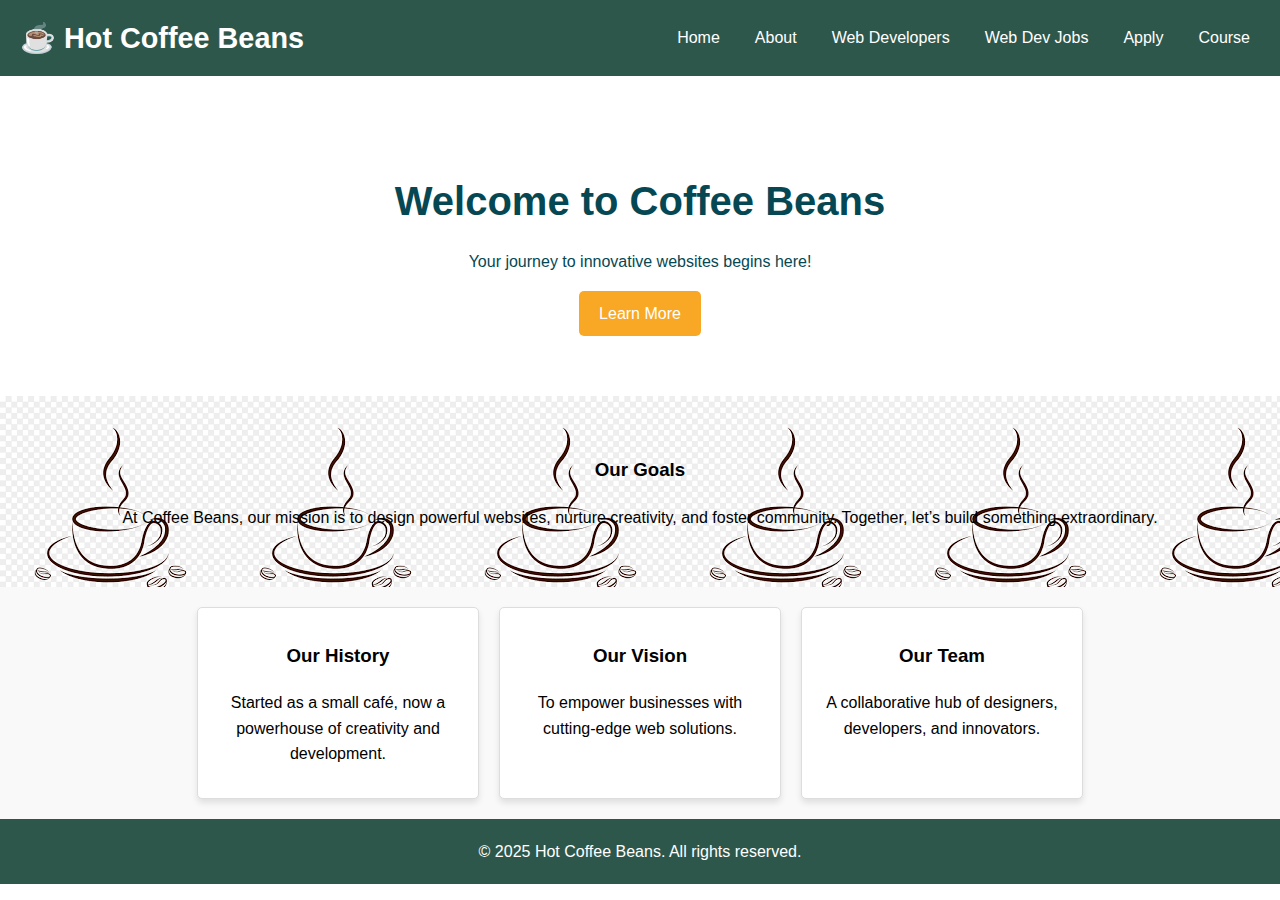
<file: index.html>
<!DOCTYPE html>
<html lang="en">

<head>
    <meta charset="UTF-8">
    <meta name="viewport" content="width=device-width, initial-scale=1.0">
    <title>HotBeans Web</title>
    <style>
        body {
            font-family: Arial, sans-serif;
            margin: 0;
            padding: 0;
            line-height: 1.6;
            color: black;
        }

        .header {
            display: flex;
            justify-content: space-between;
            align-items: center;
            background: #2e574c;
            color: #fff;
            padding: 15px 20px;
            position: sticky;
            top: 0;
            z-index: 1000;
        }

        .logo {
            font-size: 1.8em;
            font-weight: bold;
        }

        .navbar {
            display: flex;
            gap: 15px;
        }

        .nav-item a {
            color: white;
            text-decoration: none;
            padding: 5px 10px;
            border-radius: 5px;
        }

        .nav-item a:hover {
            background: #cfe0c9;
            color: black;
        }

        .hero-section {
            text-align: center;
            padding: 60px 20px;
            background: url('https://source.unsplash.com/1600x600/?coffee') no-repeat center center/cover;
            color: rgb(5, 72, 83);
        }

        .hero-section h2 {
            font-size: 2.5em;
            margin-bottom: 10px;
        }

        .btn {
            display: inline-block;
            background: #f9a825;
            color: #fff;
            padding: 10px 20px;
            border-radius: 5px;
            text-decoration: none;
        }

        .btn:hover {
            background: #e68a00;
        }

        .goals {
            padding: 40px;
            background: #f4f4f4;
            text-align: center;
            background-image: url(coffe.png);
        }

        .goals h3 {
            margin-bottom: 20px;
        }

        .cards {
            display: flex;
            flex-wrap: wrap;
            justify-content: center;
            gap: 20px;
            padding: 20px;
            background: #f9f9f9;
        }

        .card {
            background: #fff;
            border: 1px solid #ddd;
            border-radius: 5px;
            padding: 15px;
            width: 250px;
            text-align: center;
            box-shadow: 0 4px 6px rgba(0, 0, 0, 0.1);
            transition: transform 0.3s;
        }

        .card:hover {
            transform: scale(1.05);
        }

        .footer {
            text-align: center;
            padding: 20px;
            background: #2e574c;
            color: #fff;
        }

        .footer p {
            margin: 0;
        }
    </style>
</head>

<body>
    <div class="header">
        <div class="logo">☕ Hot Coffee Beans</div>
        <div class="navbar">
            <div class="nav-item"><a href="index.html">Home</a></div>
            <div class="nav-item"><a href="about.html">About</a></div>
            <div class="nav-item"><a href="webdevelopers.html">Web Developers</a></div>
            <div class="nav-item"><a href="jobs.html">Web Dev Jobs</a></div>
            <div class="nav-item"><a href="apply.html">Apply</a></div>
            <div class="nav-item"><a href="course.html">Course</a></div>
        </div>
    </div>

    <div class="hero-section">
        <h2>Welcome to Coffee Beans</h2>
        <p>Your journey to innovative websites begins here!</p>
        <a href="about.html" class="btn">Learn More</a>
    </div>

    <div class="goals" id="goal-section">
        <h3>Our Goals</h3>
        <p>At Coffee Beans, our mission is to design powerful websites, nurture creativity, and foster community. Together, let’s build something extraordinary.</p>
    </div>

    <div class="cards">
        <div class="card">
            <h3>Our History</h3>
            <p>Started as a small café, now a powerhouse of creativity and development.</p>
        </div>
        <div class="card">
            <h3>Our Vision</h3>
            <p>To empower businesses with cutting-edge web solutions.</p>
        </div>
        <div class="card">
            <h3>Our Team</h3>
            <p>A collaborative hub of designers, developers, and innovators.</p>
        </div>
    </div>

    <footer class="footer">
        <p>&copy; 2025 Hot Coffee Beans. All rights reserved.</p>
    </footer>
</body>

</html>
</file>
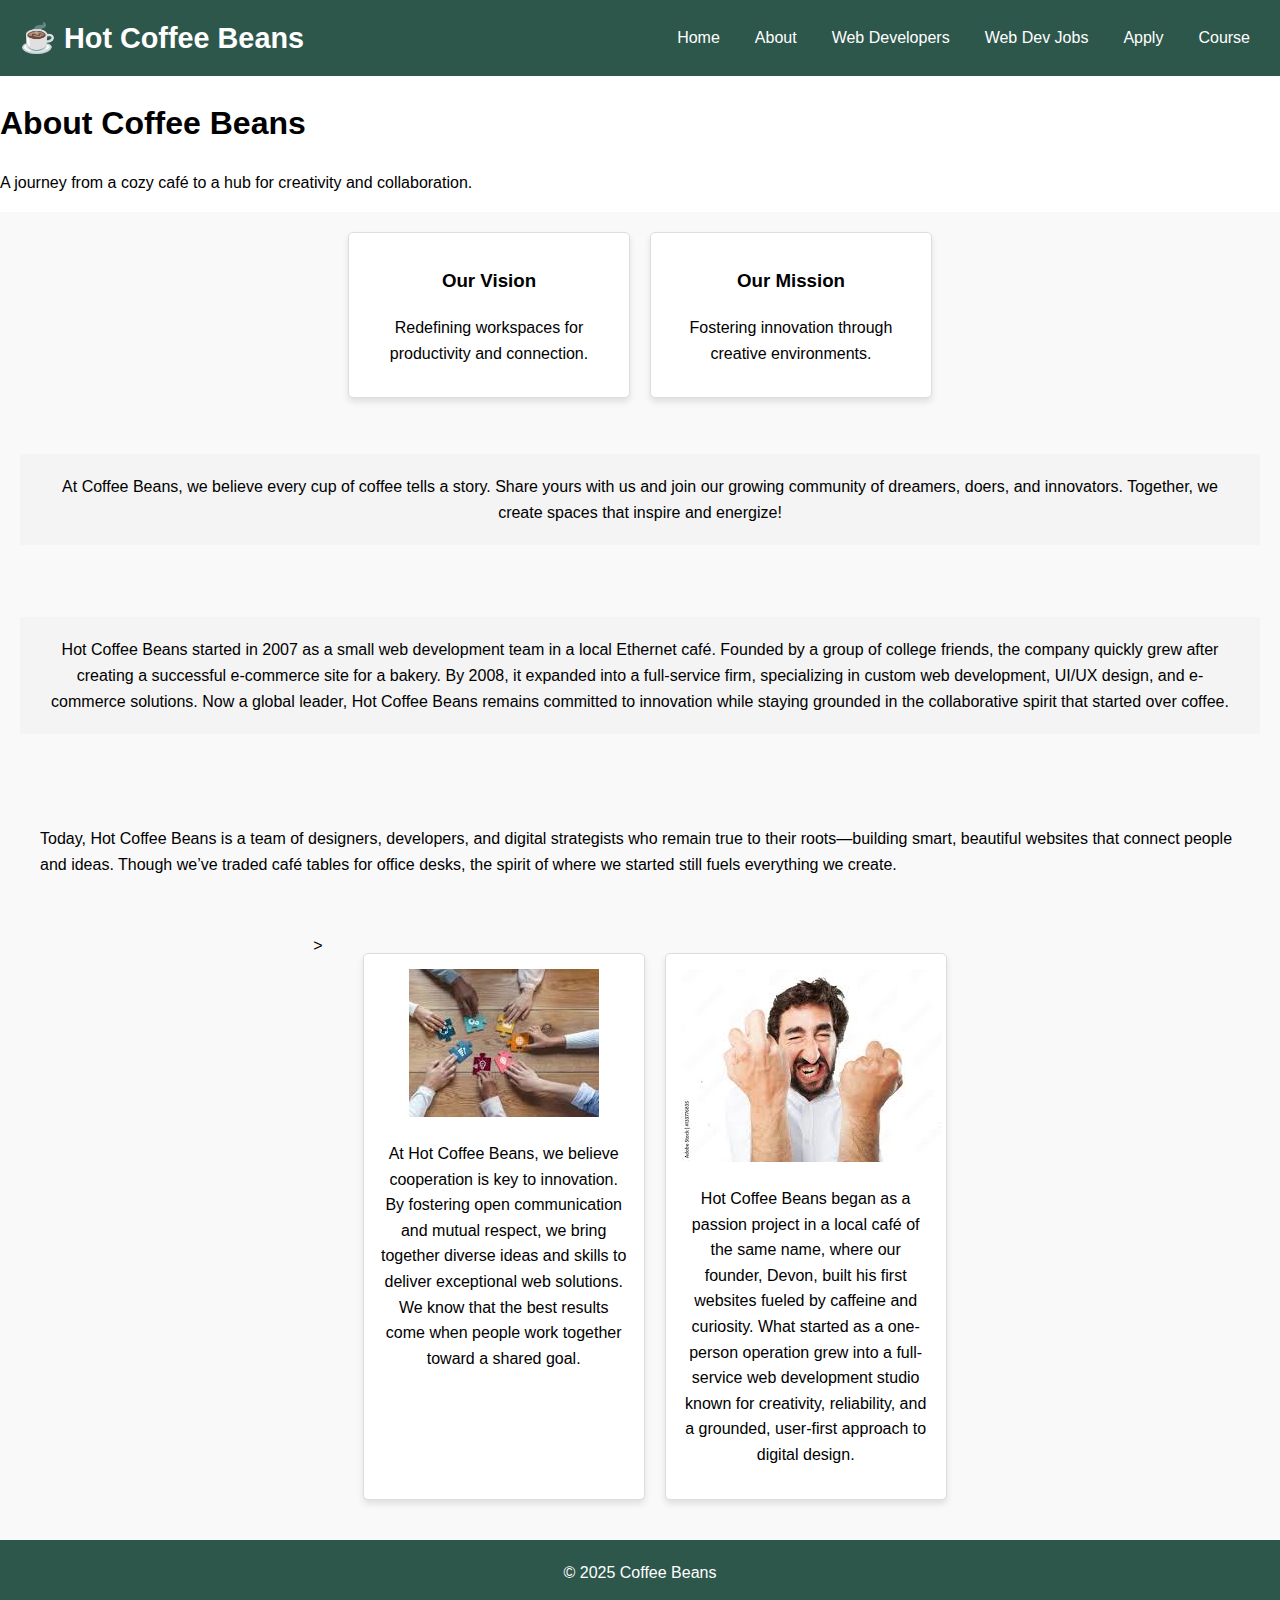
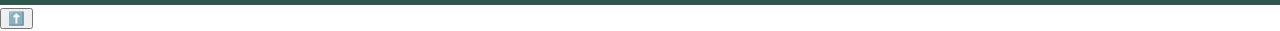
<file: about.html>
<!DOCTYPE html>
<html lang="en">

<head>
    <meta charset="UTF-8">
    <meta name="viewport" content="width=device-width, initial-scale=1.0">
    <title>About Hot Coffee Beans</title>
    <style>
        body {
            font-family: Arial, sans-serif;
            margin: 0;
            padding: 0;
            line-height: 1.6;
            color: black;
        }

        .header {
            display: flex;
            justify-content: space-between;
            align-items: center;
            background: #2e574c;
            color: #fff;
            padding: 15px 20px;
            position: sticky;
            top: 0;
            z-index: 1000;
        }

        .logo {
            font-size: 1.8em;
            font-weight: bold;
        }

        .navbar {
            display: flex;
            gap: 15px;
        }

        .nav-item a {
            color: white;
            text-decoration: none;
            padding: 5px 10px;
            border-radius: 5px;
        }

        .nav-item a:hover {
            background: #cfe0c9;
            color: black;
        }

        .hero-section {
            text-align: center;
            padding: 60px 20px;
            background: url('https://source.unsplash.com/1600x600/?coffee') no-repeat center center/cover;
            color: rgb(5, 72, 83);
        }

        .hero-section h2 {
            font-size: 2.5em;
            margin-bottom: 10px;
        }

        .btn {
            display: inline-block;
            background: #f9a825;
            color: #fff;
            padding: 10px 20px;
            border-radius: 5px;
            text-decoration: none;
        }

        .btn:hover {
            background: #e68a00;
        }

        .goals {
            padding: 40px;
            background: #f4f4f4;
            text-align: center;
            background-image: url(coffe.png);
        }

        .goals h3 {
            margin-bottom: 20px;
        }

        .cards {
            display: flex;
            flex-wrap: wrap;
            justify-content: center;
            gap: 20px;
            padding: 20px;
            background: #f9f9f9;
        }

        .card {
            background: #fff;
            border: 1px solid #ddd;
            border-radius: 5px;
            padding: 15px;
            width: 250px;
            text-align: center;
            box-shadow: 0 4px 6px rgba(0, 0, 0, 0.1);
            transition: transform 0.3s;
        }

        .card:hover {
            transform: scale(1.05);
        }

        .footer {
            text-align: center;
            padding: 20px;
            background: #2e574c;
            color: #fff;
        }

        .footer p {
            margin: 0;
        }
    </style>
</head>

<body>
    <header class="header">
        <div class="logo">☕ Hot Coffee Beans</div>
        <nav class="navbar">
            <div class="nav-item"><a href="index.html">Home</a></div>
            <div class="nav-item"><a href="about.html">About</a></div>
            <div class="nav-item"><a href="webdevelopers.html">Web Developers</a></div>
            <div class="nav-item"><a href="jobs.html">Web Dev Jobs</a></div>
            <div class="nav-item"><a href="apply.html">Apply</a></div>
            <div class="nav-item"><a href="course.html">Course</a></div>
        </nav>
    </header>

    <section class="hero">
        <h1>About Coffee Beans</h1>
        <p>A journey from a cozy café to a hub for creativity and collaboration.</p>
    </section>

    <section class="cards">
        <div class="card">
            <h3>Our Vision</h3>
            <p>Redefining workspaces for productivity and connection.</p>
        </div>
        <div class="card">
            <h3>Our Mission</h3>
            <p>Fostering innovation through creative environments.</p>
        </div>
    </section>

    <section class="cards">
        <div>
        <p style="text-align: center; padding: 20px; background: #f4f4f4;">
            At Coffee Beans, we believe every cup of coffee tells a story. Share yours with us and join our growing community of dreamers, doers, and innovators. Together, we create spaces that inspire and energize!
        </p>
    </div>
    </section>

    <section class="cards">
        <div>
        <p style="text-align: center; padding: 20px; background: #f4f4f4;">
            Hot Coffee Beans started in 2007 as a small web development team in a local Ethernet café. Founded by a group of college friends, the company quickly grew after creating a successful e-commerce site for a bakery. By 2008, it expanded into a full-service firm, specializing in custom web development, UI/UX design, and e-commerce solutions. Now a global leader, Hot Coffee Beans remains committed to innovation while staying grounded in the collaborative spirit that started over coffee.
        </p>
    </div>
    </section>

    <section class="cards">
        <div class="cards">
         <p>Today, Hot Coffee Beans is a team of designers, developers, and digital strategists who remain true to their roots—building smart, beautiful websites that connect people and ideas. Though we’ve traded café tables for office desks, the spirit of where we started still fuels everything we create.</p>   
        </div>>

    <section class="cards">
       <div class="card">
        <img src="na collab o.jpg">
        <p>At Hot Coffee Beans, we believe cooperation is key to innovation. By fostering open communication and mutual respect, we bring together diverse ideas and skills to deliver exceptional web solutions. We know that the best results come when people work together toward a shared goal.</p>
       </div>
       <div class="card">
        <img src="yeassss.jpg">
        <p>Hot Coffee Beans began as a passion project in a local café of the same name, where our founder, Devon, built his first websites fueled by caffeine and curiosity. What started as a one-person operation grew into a full-service web development studio known for creativity, reliability, and a grounded, user-first approach to digital design.</p>
       </section>
    </div>
    </section>

    

    <footer class="footer">
        <p>&copy; 2025 Coffee Beans</p>
    </footer>

    <button id="back-to-top" onclick="scrollToTop()">⬆️</button>

    <script>
   
        const navLinks = document.querySelectorAll('.nav-item a');
        navLinks.forEach(link => {
            link.addEventListener('click', function () {
                navLinks.forEach(nav => nav.classList.remove('active'));
                this.classList.add('active');
            });
        });

        const backToTopButton = document.getElementById('back-to-top');
        window.addEventListener('scroll', function () {
            if (window.scrollY > 100) {
                backToTopButton.style.display = 'block';
            } else {
                backToTopButton.style.display = 'none';
            }
        });

        function scrollToTop() {
            window.scrollTo({ top: 0, behavior: 'smooth' });
        }
    </script>
</body>

</html>
</file>
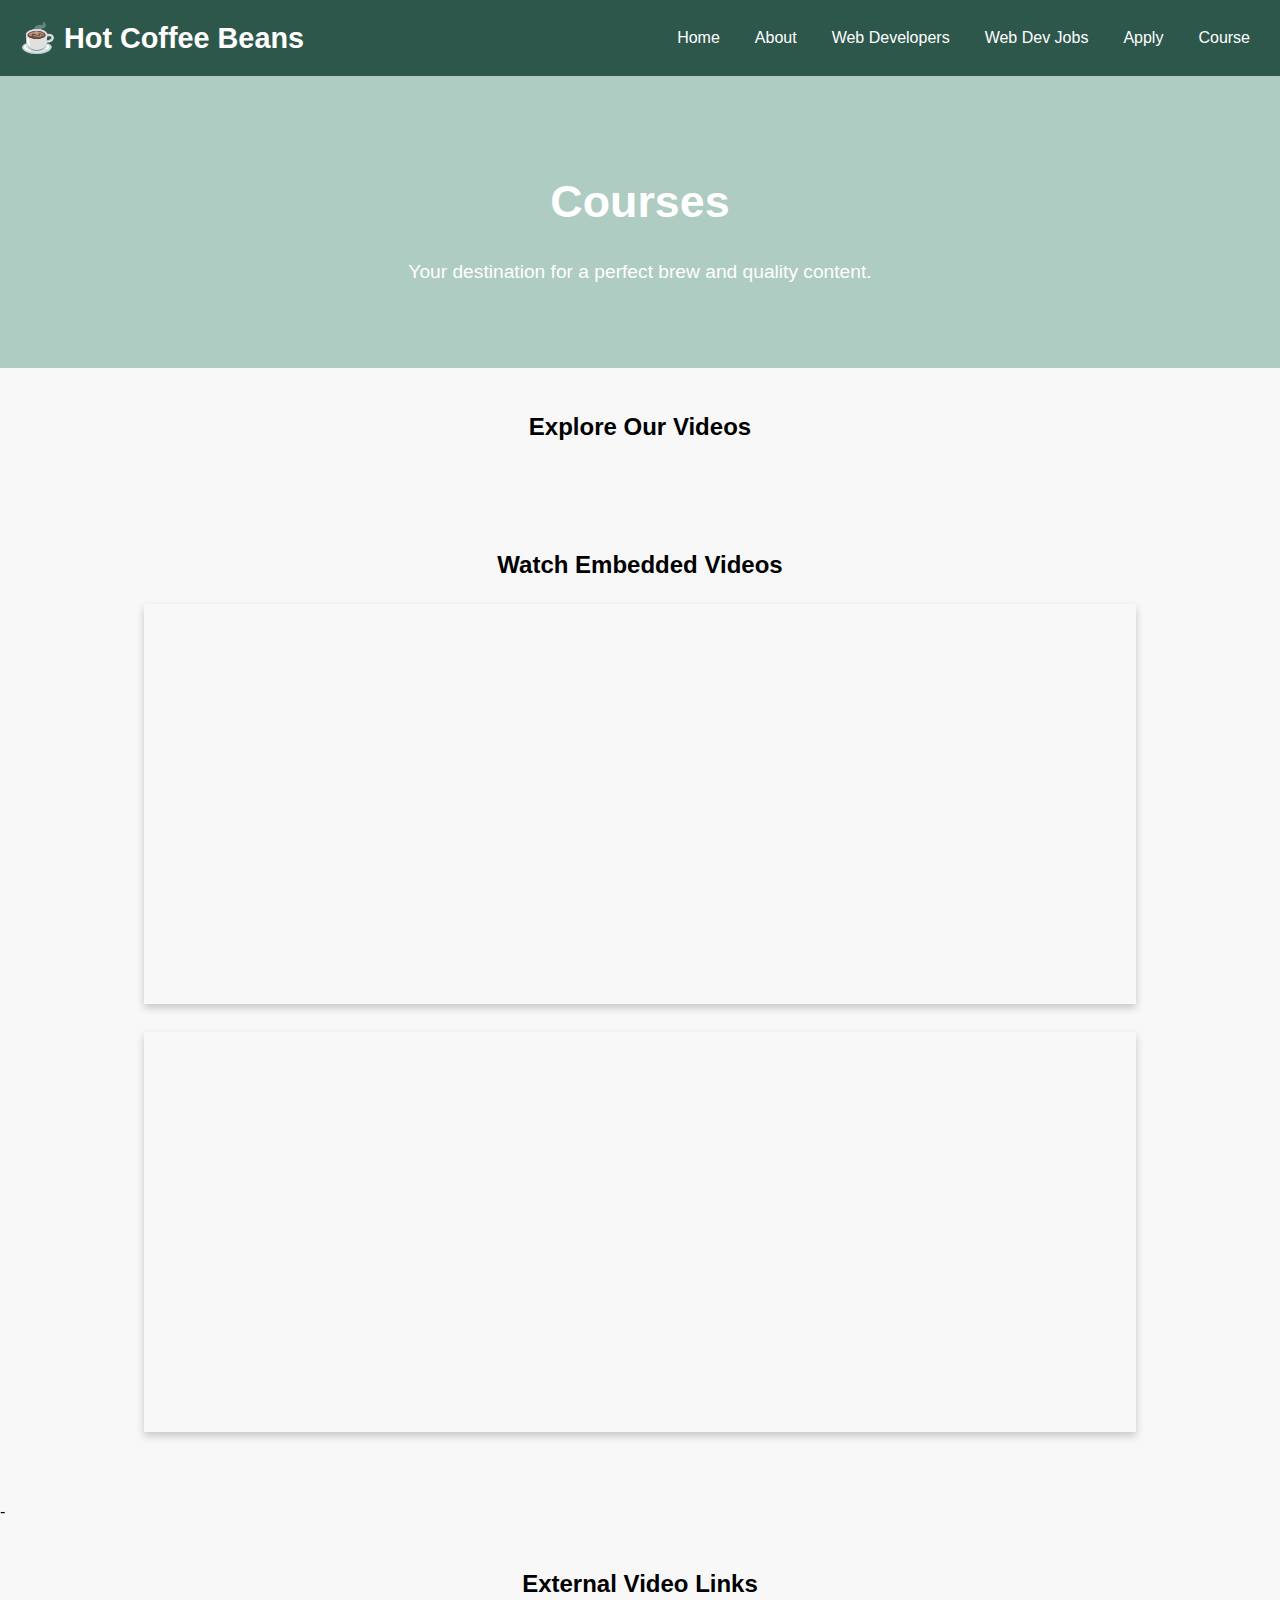
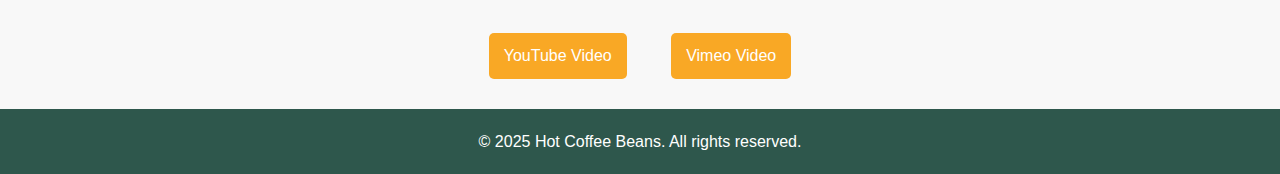
<file: course.html>
<!DOCTYPE html>
<html lang="en">

<head>
    <meta charset="UTF-8">
    <meta name="viewport" content="width=device-width, initial-scale=1.0">
    <title>About Hot Coffee Beans</title>
    <style>
        body {
            font-family: Arial, sans-serif;
            margin: 0;
            padding: 0;
            line-height: 1.6;
            color: black;
            background: #f8f8f8;
        }

        .header {
            display: flex;
            justify-content: space-between;
            align-items: center;
            background: #2e574c;
            color: #ffffff;
            padding: 15px 20px;
            position: sticky;
            top: 0;
            z-index: 1000;
        }

        .logo {
            font-size: 1.8em;
            font-weight: bold;
        }

        .navbar {
            display: flex;
            gap: 15px;
        }

        .nav-item a {
            color: rgb(255, 255, 255);
            text-decoration: none;
            padding: 5px 10px;
            border-radius: 5px;
        }

        .nav-item a:hover {
            background: #cfe0c9;
            color: black;
        }

        .hero-section {
            text-align: center;
            padding: 60px 20px;
            background: url('https://source.unsplash.com/1600x600/?coffee') no-repeat center center/cover;
            color: rgb(255, 255, 255);
            box-shadow: inset 0 0 0 1000px rgba(62, 138, 109, 0.4);
        }

        .hero-section h1 {
            font-size: 2.8em;
            margin-bottom: 10px;
        }

        .hero-section p {
            font-size: 1.2em;
            margin-bottom: 20px;
        }

        .video-container {
            text-align: center;
            padding: 40px 20px;
        }

        .video-container iframe {
            width: 80%;
            height: 400px;
            border: none;
            margin-bottom: 20px;
            box-shadow: 0 4px 8px rgba(0, 0, 0, 0.2);
        }

        .video-links {
            text-align: center;
            padding: 20px;
        }

        .video-links a {
            display: inline-block;
            margin: 10px 20px;
            padding: 10px 15px;
            text-decoration: none;
            background-color: #f9a825;
            color: #fff;
            border-radius: 5px;
            transition: background-color 0.3s ease, transform 0.3s ease;
        }

        .video-links a:hover {
            background-color: #187950;
            transform: scale(1.1);
        }

        .footer {
            text-align: center;
            padding: 20px;
            background: #2e574c;
            color: #fff;
        }

        .footer p {
            margin: 0;
        }
    </style>
</head>

<body>
    <header class="header">
        <div class="logo">☕ Hot Coffee Beans</div>
        <nav class="navbar">
            <div class="nav-item"><a href="index.html">Home</a></div>
            <div class="nav-item"><a href="about.html">About</a></div>
            <div class="nav-item"><a href="webdevelopers.html">Web Developers</a></div>
            <div class="nav-item"><a href="jobs.html">Web Dev Jobs</a></div>
            <div class="nav-item"><a href="apply.html">Apply</a></div>
            <div class="nav-item"><a href="course.html">Course</a></div>
        </nav>
    </header>

    <div class="hero-section">
        <h1>Courses</h1>
        <p>Your destination for a perfect brew and quality content.</p>
    </div>

    <h2 style="text-align: center; margin: 40px 0;">Explore Our Videos</h2>
    <div class="video-container">
        <h2>Watch Embedded Videos</h2>
        <iframe src="https://www.youtube.com/embed/dQw4w9WgXcQ" allowfullscreen></iframe>
        <iframe src="https://player.vimeo.com/video/76979871" allowfullscreen></iframe>
    </div>
-
    <div class="video-links">
        <h2>External Video Links</h2>
        <a href="https://www.youtube.com/watch?v=dQw4w9WgXcQ" target="_blank">YouTube Video</a>
        <a href="https://vimeo.com/76979871" target="_blank">Vimeo Video</a>
    </div>

    <footer class="footer">
        <p>&copy; 2025 Hot Coffee Beans. All rights reserved.</p>
    </footer>
</body>

</html>
</file>
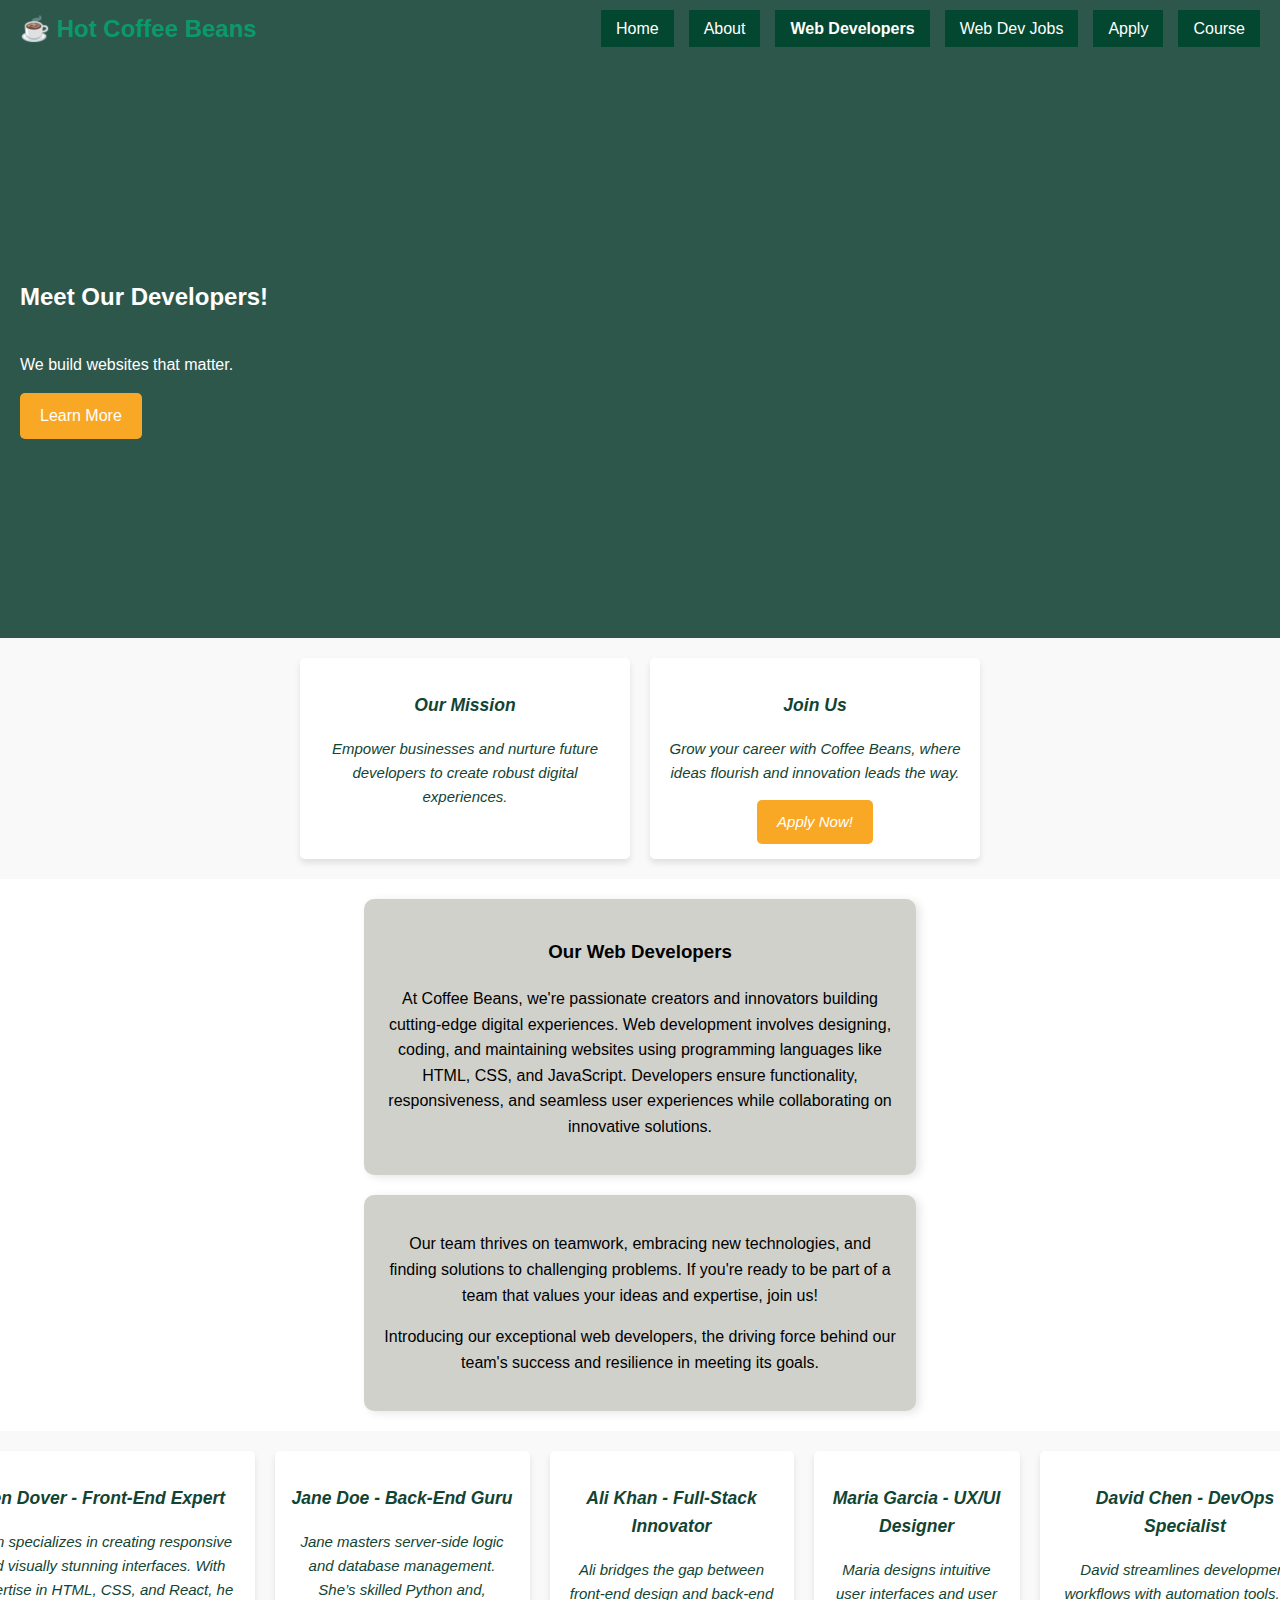
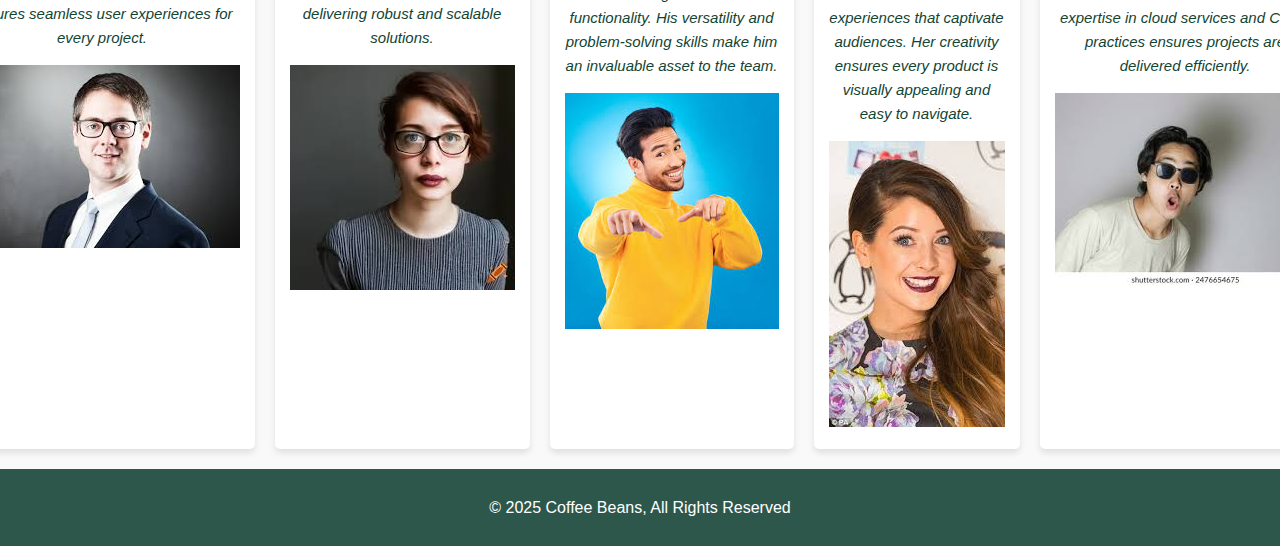
<file: webdevelopers.html>
<!DOCTYPE html>
<html lang="en">
 
<head>
    <meta charset="UTF-8">
    <meta name="viewport" content="width=device-width, initial-scale=1.0">
    <link rel="stylesheet" href="style.css">
    <title>Web Developers</title>
    <style>
        body {
            font-family: Arial, sans-serif;
            margin: 0;
            padding: 0;
            line-height: 1.6;
            color: black;
        }

        .header {
            display: flex;
            justify-content: space-between;
            align-items: center;
            background: #2e574c;
            color: white;
            padding: 10px 20px;
        }

        .logo {
            font-size: 1.5em;
        }

        .navbar {
            display: flex;
            gap: 15px;
        }

        .nav-item a {
            color: white;
            text-decoration: none;
        }

        .nav-item a.active {
            font-weight: bold;
        }

        .btn{
            display: inline-block;
            background: #f9a825;
            color: #fff;
            padding: 10px 20px;
            border-radius: 5px;
            text-decoration: none;
        }

        .button:hover{
            background-color: #0f756d;
        }

        .hero-section {
            text-align: center;
            padding: 40px 20px;
            background: #2e574c;
            color: white;
        }

        .cards {
            display: flex;
            gap: 20px;
            padding: 20px;
            justify-content: center;
            background: #f9f9f9;
        }

        .card {
            background: #fff;
            padding: 15px;
            border-radius: 5px;
            width: 300px;
            text-align: center;
            box-shadow: 0 4px 6px rgba(0, 0, 0, 0.1);
            transition: transform 0.3s;
            color: #124433; 
        }

        .card:hover {
            transform: scale(1.05);
            background-color: #f0f0f0;
        }

        .footer {
            text-align: center;
            padding: 10px;
            background: #2e574c;
            color: white;
        }

        #back-to-top {
            position: fixed;
            bottom: 20px;
            right: 20px;
            padding: 10px;
            background: #2e574c;
            color: white;
            border: none;
            border-radius: 50%;
            cursor: pointer;
            display: none;
        }
    </style>
</head>
 
<body>
    <div class="header">
        <div class="logo">☕ Hot Coffee Beans</div>
        <div class="navbar">
            <div class="nav-item"><a href="index.html">Home</a></div>
            <div class="nav-item"><a href="about.html">About</a></div>
            <div class="nav-item"><a href="webdevelopers.html" class="active">Web Developers</a></div>
            <div class="nav-item"><a href="jobs.html">Web Dev Jobs</a></div>
            <div class="nav-item"><a href="apply.html">Apply</a></div>
            <div class="nav-item"><a href="course.html">Course</a></div>
        </div>
    </div>

    <div class="hero-section">
        <h2>Meet Our Developers!</h2>
        <p>We build websites that matter.</p>
        <a href="about.html" class="btn">Learn More</a>
    </div>

    <div class="cards">
        <div class="card">
            <h3>Our Mission</h3>
            <p>Empower businesses and nurture future developers to create robust digital experiences.</p>
        </div>
        <div class="card">
            <h3>Join Us</h3>
            <p>Grow your career with Coffee Beans, where ideas flourish and innovation leads the way.</p>
            <a href="apply.html" class="btn">Apply Now!</a>
        </div>
    </div>
    <div class="goals" id="goal-section">
        <h3>Our Web Developers</h3>
        <p>
            At Coffee Beans, we're passionate creators and innovators building cutting-edge digital experiences. 
            Web development involves designing, coding, and maintaining websites using programming languages like HTML, CSS, and JavaScript. 
            Developers ensure functionality, responsiveness, and seamless user experiences while collaborating on innovative solutions.
        </p>
    </div>
    <div class="goals" id="goal-section">
            <p>
                Our team thrives on teamwork, embracing new technologies, and finding solutions to challenging problems. 
                If you're ready to be part of a team that values your ideas and expertise, join us!
            </p>
            <p>
                Introducing our exceptional web developers, the driving force behind our team's success and resilience in meeting its goals.
            </p>
    </div>
    </div>
    </div>
    <div class="cards">
        <div class="card">
            <h3>Ben Dover - Front-End Expert</h3>
            <p>John specializes in creating responsive and visually stunning interfaces. With expertise in HTML, CSS, and React, he ensures seamless user experiences for every project.</p>
             <img src="john.jpg">
        </div>
        <div class="card">
            <h3>Jane Doe - Back-End Guru</h3>
            <p>Jane masters server-side logic and database management. She’s skilled Python and, delivering robust and scalable solutions.</p>
            <img src="jane.jpg">      
        </div>
        <div class="card">
            <h3>Ali Khan - Full-Stack Innovator</h3>
            <p>Ali bridges the gap between front-end design and back-end functionality. His versatility and problem-solving skills make him an invaluable asset to the team.</p>
            <img src="ayeeeeeeeeeee.jpg">
        </div>
        <div class="card">
            <h3>Maria Garcia - UX/UI Designer</h3>
            <p>Maria designs intuitive user interfaces and user experiences that captivate audiences. Her creativity ensures every product is visually appealing and easy to navigate.</p>
            <img src="marcia.jpg">
        </div>
        <div class="card">
            <h3>David Chen - DevOps Specialist</h3>
            <p>David streamlines development workflows with automation tools. His expertise in cloud services and CI/CD practices ensures projects are delivered efficiently.</p>
            <img src="david.jpg">
        </div>
    </div>
  

    <footer class="footer">
        <p>&copy; 2025 Coffee Beans, All Rights Reserved</p>
    </footer>
</body>
 
</html>
</file>
<file: style.css>
body {
    margin: 0;
    padding: 0;
    font-family: Georgia, 'Times New Roman', Times, serif;
}

.header {
    display: flex;
    justify-content: space-between;
    align-items: center;
    padding: 10px;
}

.logo {
    font-size: 24px;
    color: rgb(10, 154, 106);
    font-weight: bold;
}

.navbar {
    display: flex;
    gap: 20px;
}

.nav-item a {
    color: azure;
    text-decoration: none;
    padding: 10px 15px;
    background-color: rgb(3, 71, 48);
}

.nav-item a:hover {
    background-color: burlywood;
}

.hero-section {
    background-image: url(background-image.png);
    background-size: cover;
    height: 500px;
    background-position: center;
    display: flex;
    justify-content: center;
    flex-direction: column;
    align-items: flex-start;
    text-align: left;
    padding: 50px 20px;
}

.btn {
    background-color: rgb(15, 65, 48);
    color: rgb(251, 235, 235);
    padding: 10px 20px;
    text-decoration: none;
    border-radius: 5px;
}

.btn:hover {
    background-color: brown;
}

.content {
    padding: 20px;
    text-align: center;
}

.content h3 {
    color: rgb(11, 109, 76);
}


.content h3{
    color: rgb(11, 109, 76);
}

.goals
{
    background-color: rgb(209, 209,204);
    padding: 20px;
    text-align: center;
    margin: 20px auto;
    border-radius: 10px;
    width: 40%;
    box-shadow: 4px 2px 10px rgba(0, 0, 0, 0.1);
    max-width: 600px;
}

.image-container img{
    display: block;
    margin: 20px auto;
    border: 5px solid rgba(2,95,72,0.623);
    border-radius: 10 px;
}

.cards
{
    display: flex;
    justify-content: center;
    gap: 20px;
    padding: 20px;
}

.card{
    background-color: rgb(114, 150, 150);
    border-radius: 10px;
    text-align: center;
    box-shadow: 4px 10px 4px rgba(0, 0, 0, 0.5);
    padding: 20px;
    width: 250px;
}

.card{
    color:aliceblue;
    font-size: 15px;
    font-style: italic;
}

.card{
    color: aliceblue;
    font-size: 15px;
}

.footer{
    background-color: rgb(75, 146, 122);
    padding: 16px;
    font-size: 16px;
    text-align: center;
    color: azure;
    
}
</file>
